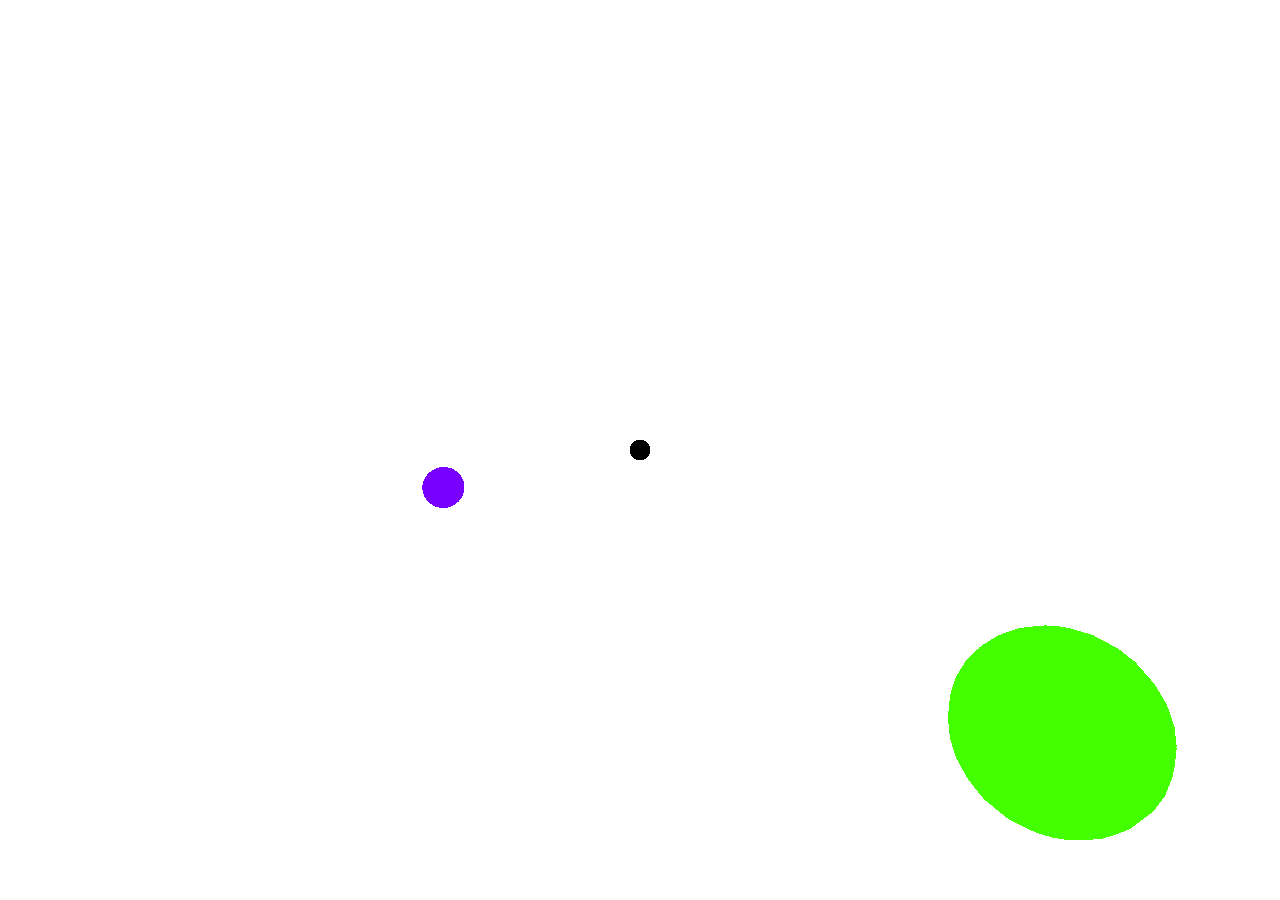
<file: p5/My practice/3D Planets/index.html>
<!DOCTYPE html>
<html lang="">
  <head>
    <meta charset="utf-8">
    <meta name="viewport" content="width=device-width, initial-scale=1.0">
    <title>3D Planets</title>
    <style> body {padding: 0; margin: 0;} </style>
    <script src="../../p5.min.js"></script>
    <script src="../../addons/p5.dom.min.js"></script>
    <script src="../../addons/p5.sound.min.js"></script>
    <script src="planets3d.js"></script>
  </head>
  <body>
  </body>
</html>
</file>
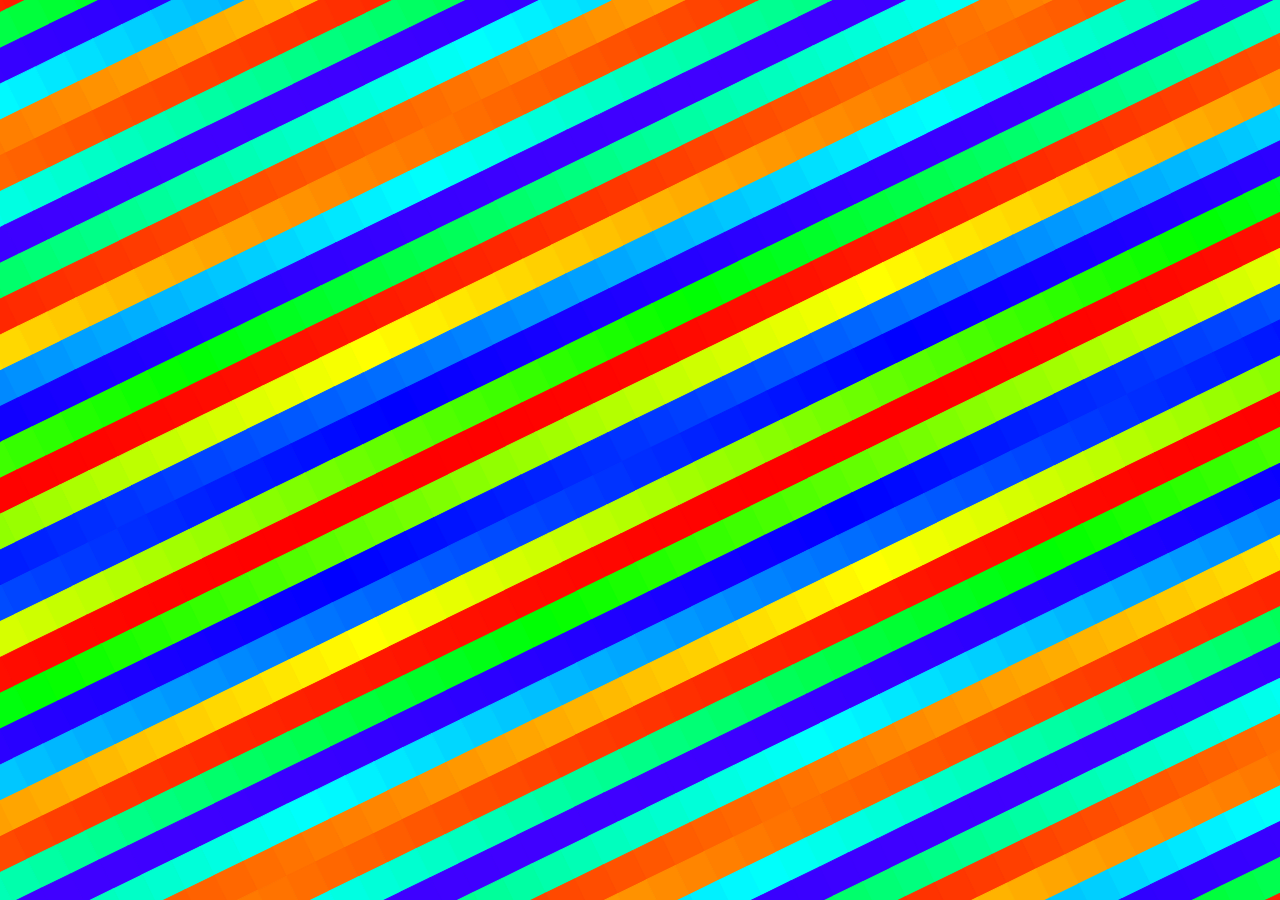
<file: p5/My practice/Headache/index.html>
<!DOCTYPE html>
<html lang="">
  <head>
    <meta charset="utf-8">
    <meta name="viewport" content="width=device-width, initial-scale=1.0">
    <title>p5.js example</title>
    <style> body {padding: 0; margin: 0;} </style>
    <script src="../../p5.min.js"></script>
    <script src="../../addons/p5.dom.min.js"></script>
    <script src="../../addons/p5.sound.min.js"></script>
    <script src="sketch.js"></script>
  </head>
  <body>
  </body>
</html>
</file>
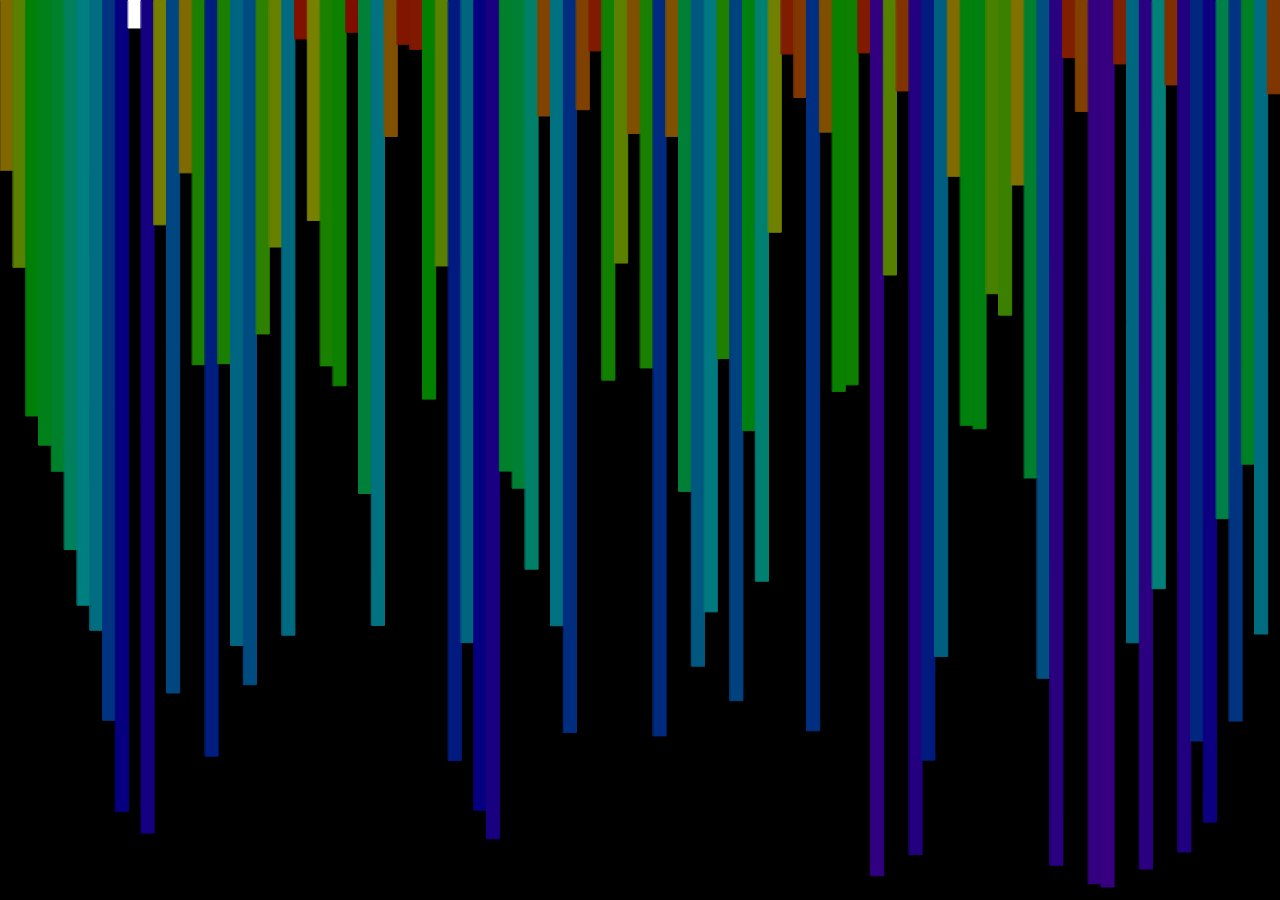
<file: p5/My practice/insertion sort/index.html>
<!DOCTYPE html>
<html lang="">
  <head>
    <meta charset="utf-8">
    <meta name="viewport" content="width=device-width, initial-scale=1.0">
    <title>Insertion Sort</title>
    <style> body {padding: 0; margin: 0;} </style>
    <script src="../../p5.min.js"></script>
    <script src="../../addons/p5.dom.min.js"></script>
    <script src="../../addons/p5.sound.min.js"></script>
    <script src="sketch.js"></script>
  </head>
  <body>
  </body>
</html>
</file>
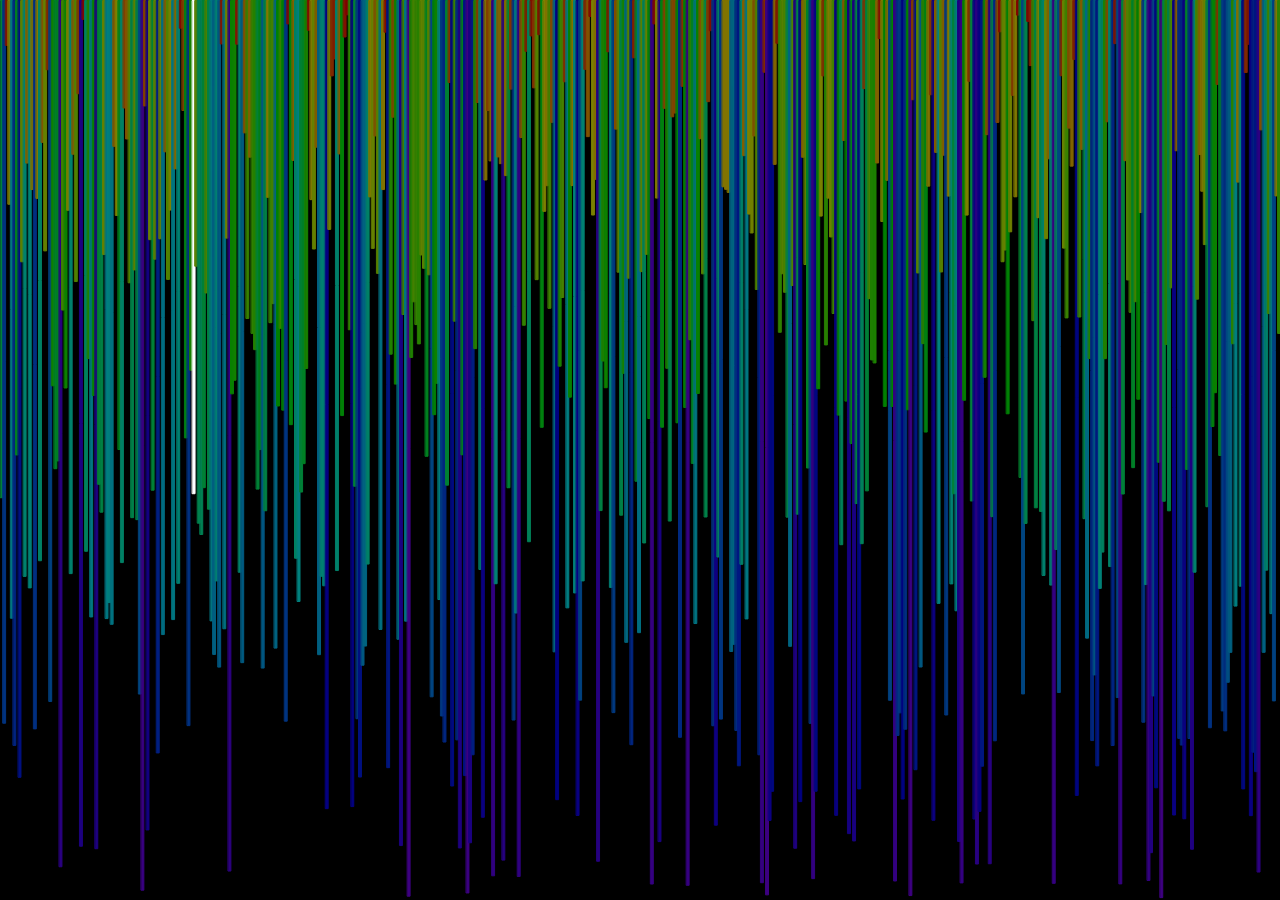
<file: p5/My practice/merge sort/index.html>
<!DOCTYPE html>
<html lang="">
  <head>
    <meta charset="utf-8">
    <meta name="viewport" content="width=device-width, initial-scale=1.0">
    <title>Merge Sort</title>
    <style> body {padding: 0; margin: 0;} </style>
    <script src="../../p5.min.js"></script>
    <script src="../../addons/p5.dom.min.js"></script>
    <script src="../../addons/p5.sound.min.js"></script>
    <script src="sketch.js"></script>
  </head>
  <body>
  </body>
</html>
</file>
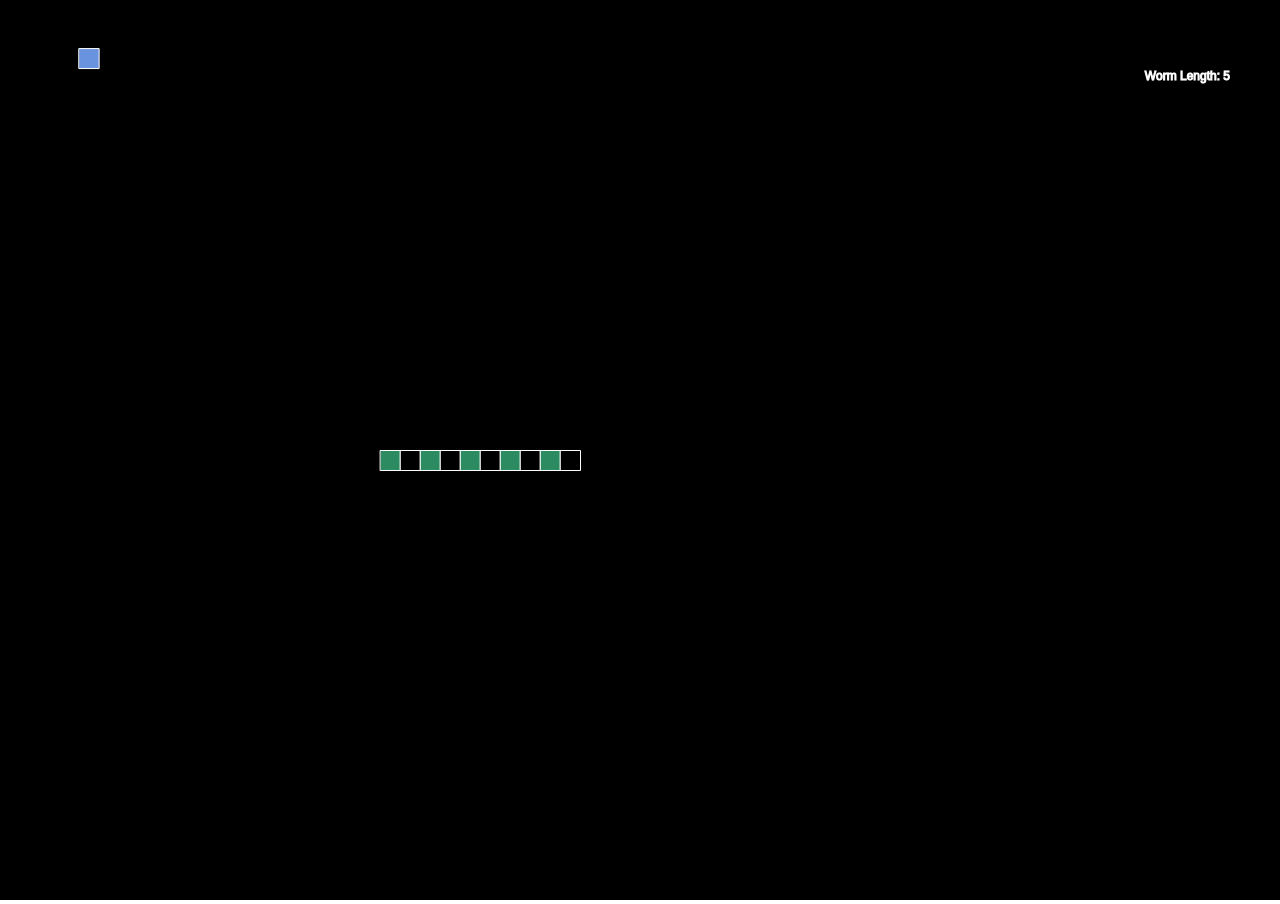
<file: p5/My practice/snake/index.html>
<!DOCTYPE html>
<html lang="">
  <head>
    <meta charset="utf-8">
    <meta name="viewport" content="width=device-width, initial-scale=1.0">
    <title>Auto Snake</title>
    <style> body {padding: 0; margin: 0;} </style>
    <script src="../../p5.min.js"></script>
    <script src="../../addons/p5.dom.min.js"></script>
    <script src="../../addons/p5.sound.min.js"></script>
    <script src="snake.js"></script>
  </head>
  <body>
  </body>
</html>
</file>
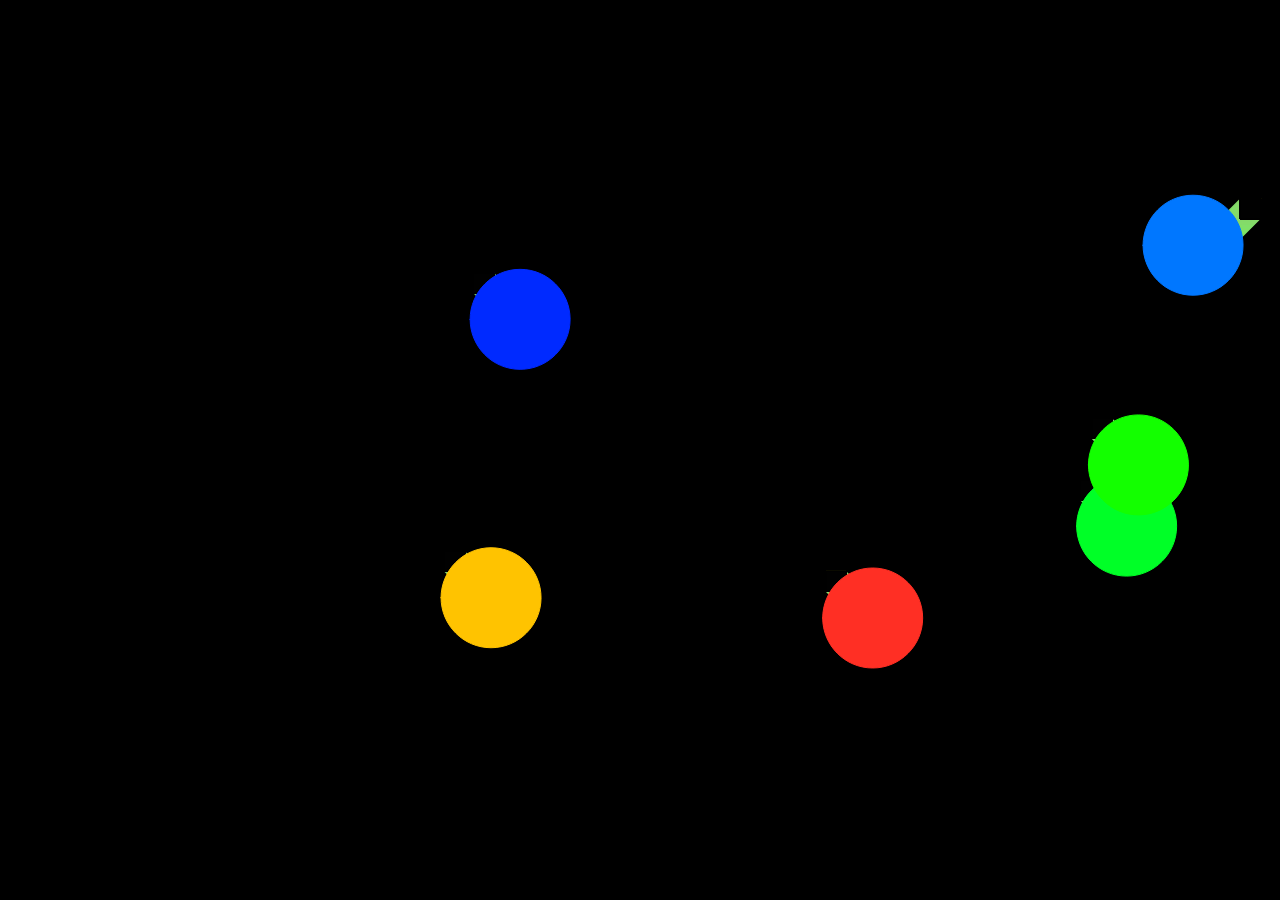
<file: p5/My practice/Trails/index.html>
<!DOCTYPE html>
<html lang="">
  <head>
    <meta charset="utf-8">
    <meta name="viewport" content="width=device-width, initial-scale=1.0">
    <title>Trails</title>
    <style> body {padding: 0; margin: 0;} </style>
    <script src="../../p5.min.js"></script>
    <script src="../../addons/p5.dom.min.js"></script>
    <script src="../../addons/p5.sound.min.js"></script>
    <script src="sketch.js"></script>
  </head>
  <body>
  </body>
</html>
</file>
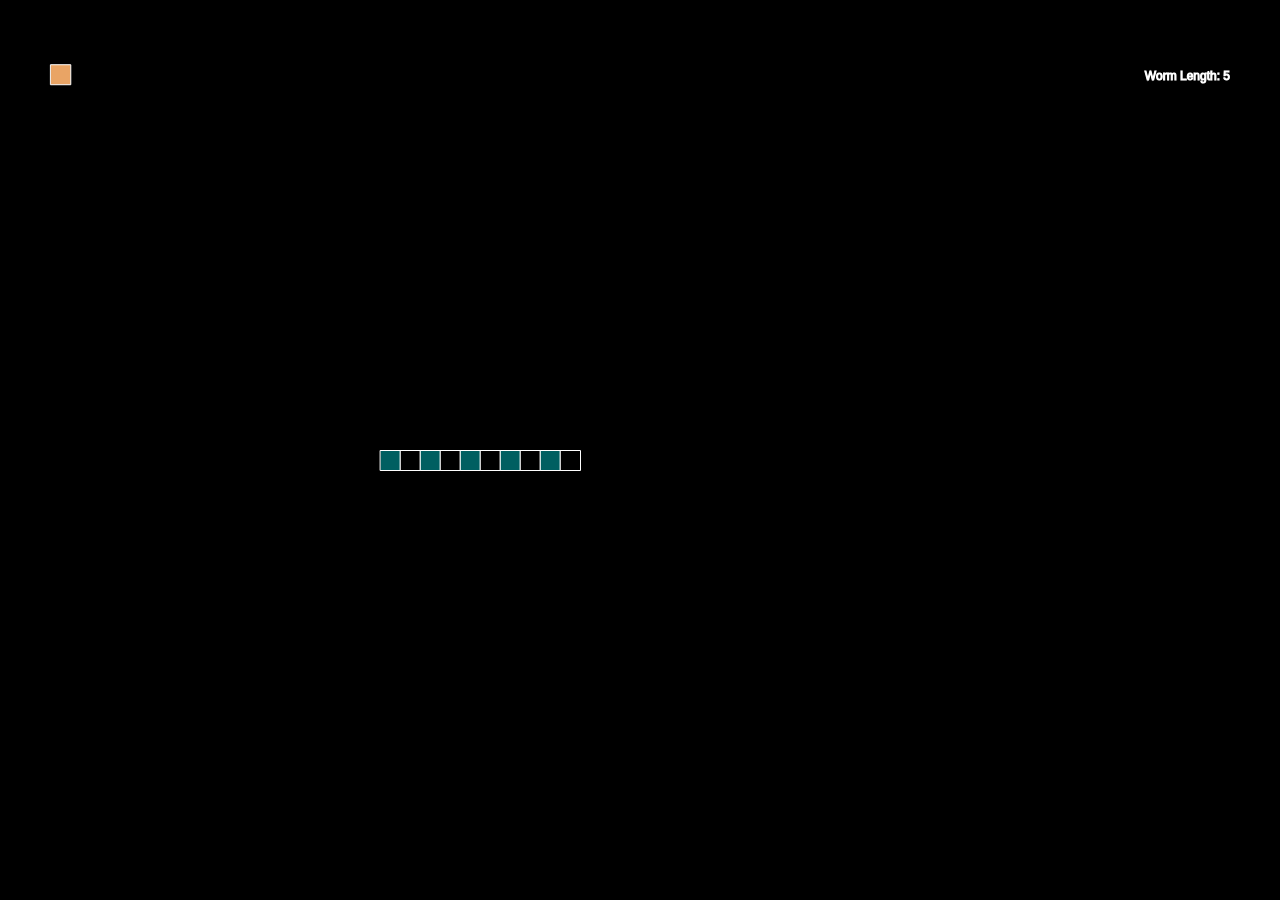
<file: p5/practice/snake/index.html>
<!DOCTYPE html>
<html lang="">
  <head>
    <meta charset="utf-8">
    <meta name="viewport" content="width=device-width, initial-scale=1.0">
    <title>p5.js example</title>
    <style> body {padding: 0; margin: 0;} </style>
    <script src="../../p5.min.js"></script>
    <script src="../../addons/p5.dom.min.js"></script>
    <script src="../../addons/p5.sound.min.js"></script>
    <script src="snake.js"></script>
  </head>
  <body>
  </body>
</html>
</file>
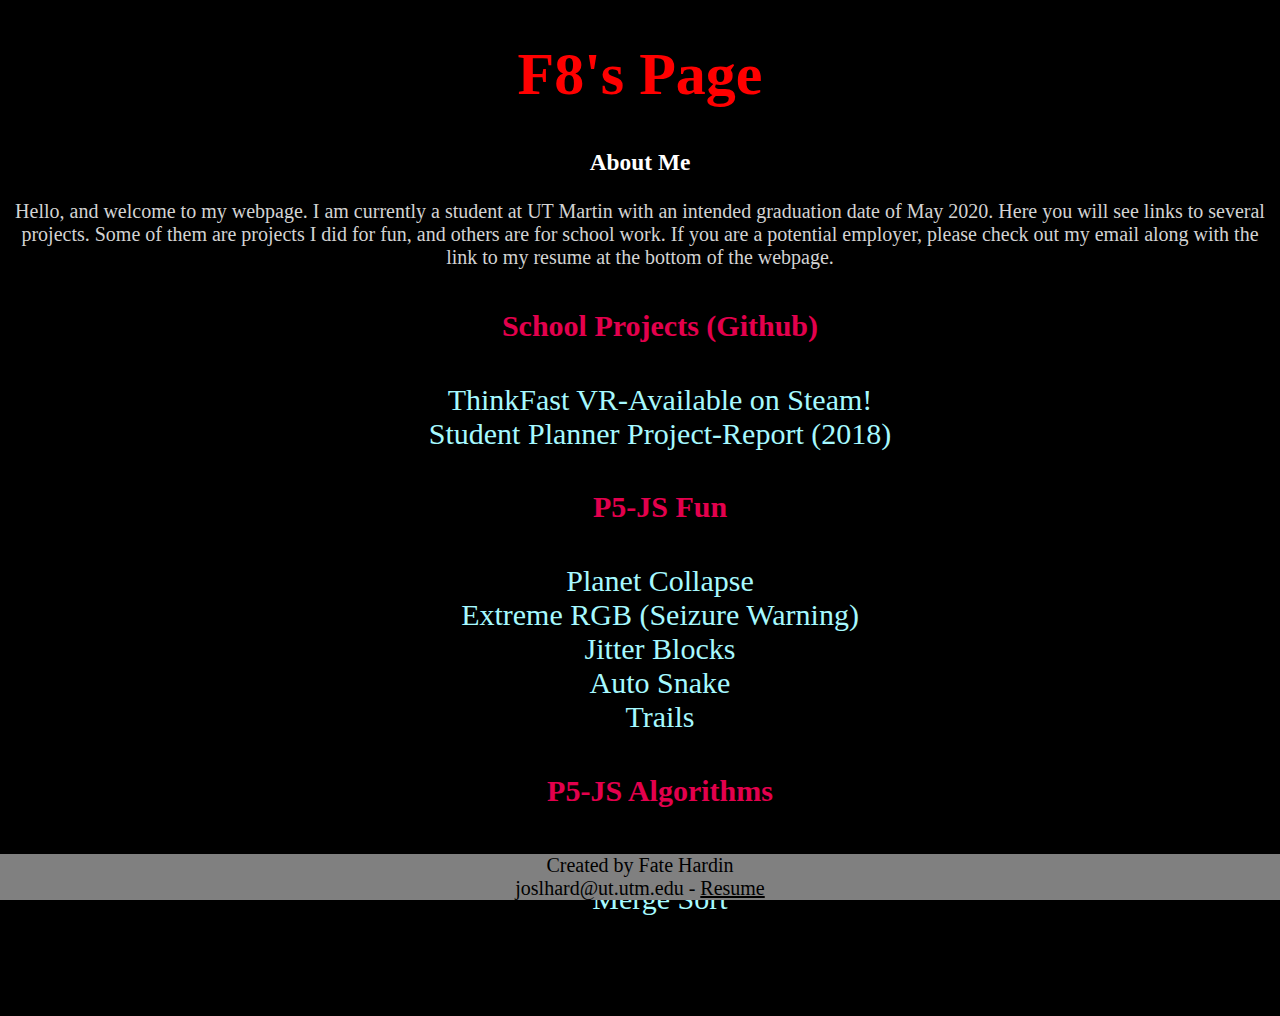
<file: webpage.html>
<!DOCTYPE html>

<html style="background-color: black;  color: white; font-family: Candara; font-size: 20px">
<title>F8's Page</title>
<meta name="viewport" content="width=device-width, initial-scale=1" />
<style>
    ul {
        list-style-type: none;
    }

    li {
        font-size: 2vw;
    }

    a {
        color: #A6F9FF;
        text-decoration: none;
    }

    h4 {
        color: #E3004D;
        font-size: 2.5vw;
        text-align: center;
    }

    .grid-container {
        display: grid;
        justify-content: center;
        grid-template-columns: auto auto auto;
        grid-template-rows: auto;
        grid-gap: auto;
        background-color: black;
        padding: auto;
    }

    .grid-container > div {
        background-color: black;
        text-align: center;
        padding: auto;
        font-size: auto;
    }

    .footer {
        position: fixed;
        left: 0;
        bottom: 0;
        width: 100%;
        background-color: gray;
        color: black;
        text-align: center;
    }

    .item1 {
        grid-column: 1/4;
    }
</style>

<h1 style="font-size: 3em; color: red" align="center">F8's Page</h1>

<div id="container" class="grid-container">
    <div class="item1">
        <h3>About Me</h3>
        <p style="color: lightgray; font-size: ;">
            Hello, and welcome to my webpage. I am currently a student at UT Martin with an intended graduation date of May 2020. Here you will see links to several projects. Some of them are projects I did for fun, and others are for school work. If you are a potential employer, please check out my email along with the link to my resume at the bottom of the webpage.
        </p>
    </div>
    
    <div>
        <ul>
            <h4>School Projects (Github)</h4>
            <li><a target="_self" href="https://fhardin27.github.io/P5-JS-Practice/other/thinkfastSlides.pdf">ThinkFast VR-</a><a target="_self" href="https://store.steampowered.com/app/1296370/ThinkFast/">Available on Steam!</a></li>
            <li><a target="_self" href="https://github.com/F8Hardin/Student-Planner-Project">Student Planner Project<a>-<a targer="_self" href="https://github.com/F8Hardin/Student-Planner-Project/blob/master/project2018.pdf">Report (2018)</a></li>
        </ul>
    </div>

    <div>
        <ul>
            <h4>P5-JS Fun</h4>
            <li><a target="_self" href="https://fhardin27.github.io/P5-JS-Practice/p5/My-GitPages-Site/3D%20Planets/index.html">Planet Collapse</a></li>
            <li><a target="_self" href="https://fhardin27.github.io/P5-JS-Practice/p5/My-GitPages-Site/Headache">Extreme RGB (Seizure Warning)</a></li>
            <li><a target="_self" href="https://fhardin27.github.io/P5-JS-Practice/p5/My-GitPages-Site/jitter%20blocks/index.html">Jitter Blocks</a></li>
            <li><a target="_self" href="https://fhardin27.github.io/P5-JS-Practice/p5/My-GitPages-Site/snake/index.html">Auto Snake</a></li>
            <li><a target="_self" href="https://fhardin27.github.io/P5-JS-Practice/p5/My-GitPages-Site/Trails/index.html">Trails</a></li>
        </ul>
    </div>

    <div>
        <ul>
            <h4>P5-JS Algorithms</h4>
            <li><a target="_self" href="https://fhardin27.github.io/P5-JS-Practice/p5/My-GitPages-Site/insertion%20sort/index.html">Insertion Sort</a></li>
            <li><a target="_self" href="https://fhardin27.github.io/P5-JS-Practice/p5/My-GitPages-Site/merge%20sort/index.html">Merge Sort</a></li>
        </ul>
    </div>
</div>

<div class="footer">
    Created by Fate Hardin
    <br />joslhard@ut.utm.edu - <a style="text-decoration: underline; color: black" target="_self" href="https://fhardin27.github.io/P5-JS-Practice/other/Resume.pdf">Resume</a>
</div>

<script>
    function updateWindow(){
        if (window.innerWidth < 1400){
            container = document.getElementById("container");
            container.style.display = "block";
            container.style.marginBottom = "100px";
            l = document.getElementsByClassName("item1");

            h4 = document.getElementsByTagName("h4");
            for (let i = 0; i < h4.length; i++){                
                h4[i].style.fontSize = "30px";
            }

            listEl = document.getElementsByTagName("li");
            for (let i = 0; i < listEl.length; i++){
                listEl[i].style.fontSize = "30px";
            }
        }
        else{
            container = document.getElementById("container");
            container.style.display = "grid";
            container.style.marginBottom = 0;
            l = document.getElementsByClassName("item1");
            l[0].style.gridColumn = 1/4;

            h4 = document.getElementsByTagName("h4");
            for (let i = 0; i < h4.length; i++){               
                h4[i].style.fontSize = "2.5vw";
            }

            listEl = document.getElementsByTagName("li");
            for (let i = 0; i < listEl.length; i++){
                listEl[i].style.fontSize = "2vw";
            }
        }
    }
    window.addEventListener("resize", updateWindow);
    updateWindow();
</script>
</html>
</file>
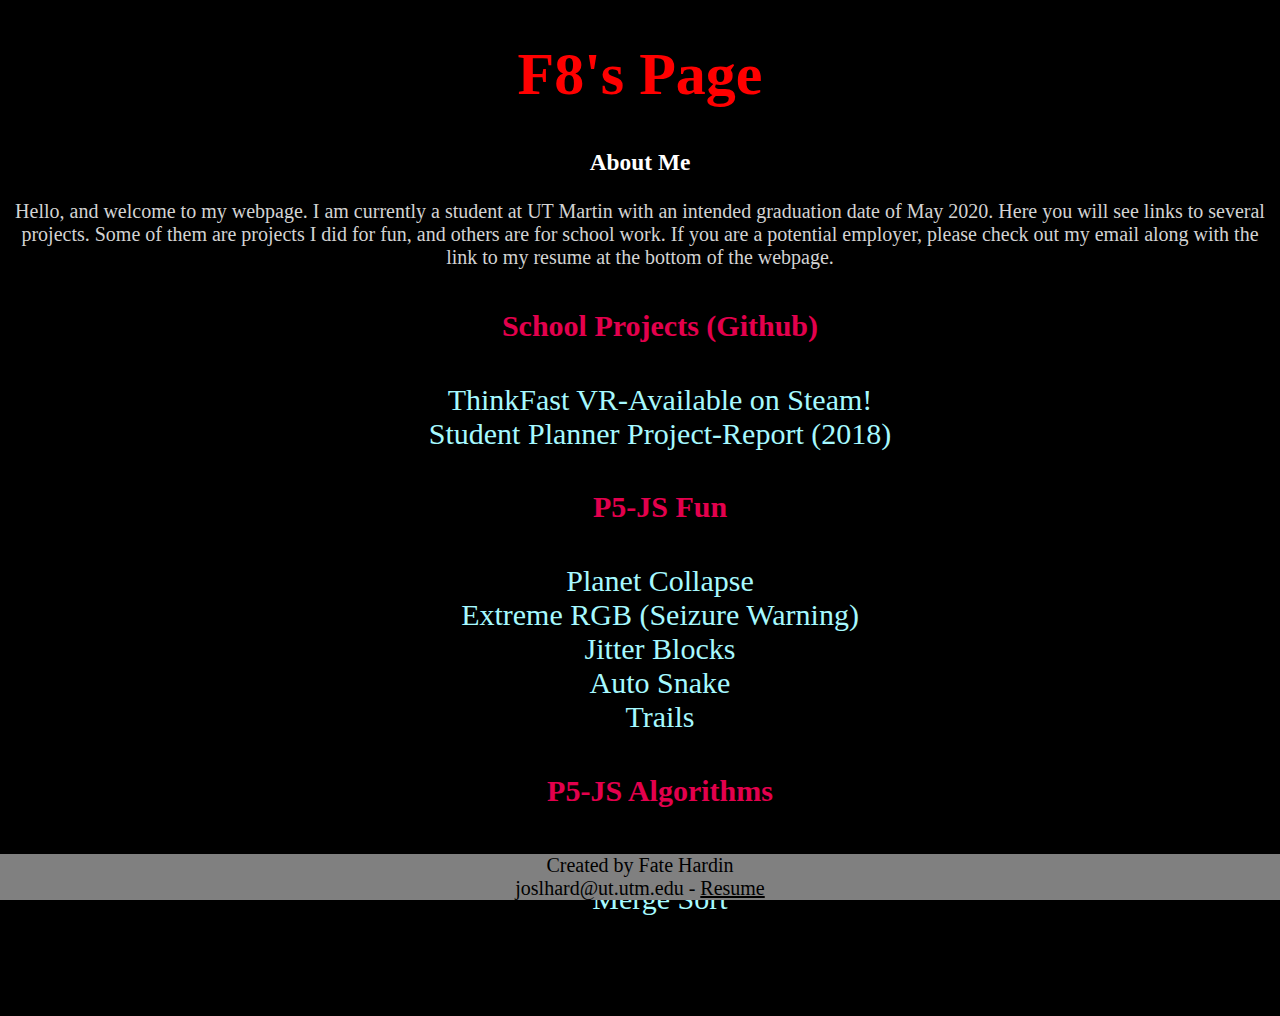
<file: webpage_OG.html>
<!DOCTYPE html>

<html style="background-color: black;  color: white; font-family: Candara; font-size: 20px">
<title>F8's Page</title>
<meta name="viewport" content="width=device-width, initial-scale=1" />
<style>
    ul {
        list-style-type: none;
    }

    li {
        font-size: 2vw;
    }

    a {
        color: #A6F9FF;
        text-decoration: none;
    }

    h4 {
        color: #E3004D;
        font-size: 2.5vw;
        text-align: center;
    }

    .grid-container {
        display: grid;
        justify-content: center;
        grid-template-columns: auto auto auto;
        grid-template-rows: auto;
        grid-gap: auto;
        background-color: black;
        padding: auto;
    }

    .grid-container > div {
        background-color: black;
        text-align: center;
        padding: auto;
        font-size: auto;
    }

    .footer {
        position: fixed;
        left: 0;
        bottom: 0;
        width: 100%;
        background-color: gray;
        color: black;
        text-align: center;
    }

    .item1 {
        grid-column: 1/4;
    }
</style>

<h1 style="font-size: 3em; color: red" align="center">F8's Page</h1>

<div id="container" class="grid-container">
    <div class="item1">
        <h3>About Me</h3>
        <p style="color: lightgray; font-size: ;">
            Hello, and welcome to my webpage. I am currently a student at UT Martin with an intended graduation date of May 2020. Here you will see links to several projects. Some of them are projects I did for fun, and others are for school work. If you are a potential employer, please check out my email along with the link to my resume at the bottom of the webpage.
        </p>
    </div>
    
    <div>
        <ul>
            <h4>School Projects (Github)</h4>
            <li><a target="_self" href="https://fhardin27.github.io/P5-JS-Practice/other/thinkfastSlides.pdf">ThinkFast VR-</a><a target="_self" href="https://store.steampowered.com/app/1296370/ThinkFast/">Available on Steam!</a></li>
            <li><a target="_self" href="https://github.com/F8Hardin/Student-Planner-Project">Student Planner Project<a>-<a targer="_self" href="https://github.com/F8Hardin/Student-Planner-Project/blob/master/project2018.pdf">Report (2018)</a></li>
        </ul>
    </div>

    <div>
        <ul>
            <h4>P5-JS Fun</h4>
            <li><a target="_self" href="https://fhardin27.github.io/P5-JS-Practice/p5/My%20practice/3D%20Planets/index.html">Planet Collapse</a></li>
            <li><a target="_self" href="https://fhardin27.github.io/P5-JS-Practice/p5/My%20practice/Headache">Extreme RGB (Seizure Warning)</a></li>
            <li><a target="_self" href="https://fhardin27.github.io/P5-JS-Practice/p5/My%20practice/jitter%20blocks/index.html">Jitter Blocks</a></li>
            <li><a target="_self" href="https://fhardin27.github.io/P5-JS-Practice/p5/My%20practice/snake/index.html">Auto Snake</a></li>
            <li><a target="_self" href="https://fhardin27.github.io/P5-JS-Practice/p5/My%20practice/Trails/index.html">Trails</a></li>
        </ul>
    </div>

    <div>
        <ul>
            <h4>P5-JS Algorithms</h4>
            <li><a target="_self" href="https://fhardin27.github.io/P5-JS-Practice/p5/My%20practice/insertion%20sort/index.html">Insertion Sort</a></li>
            <li><a target="_self" href="https://fhardin27.github.io/P5-JS-Practice/p5/My%20practice/merge%20sort/index.html">Merge Sort</a></li>
        </ul>
    </div>
</div>

<div class="footer">
    Created by Fate Hardin
    <br />joslhard@ut.utm.edu - <a style="text-decoration: underline; color: black" target="_self" href="https://fhardin27.github.io/P5-JS-Practice/other/Resume.pdf">Resume</a>
</div>

<script>
    function updateWindow(){
        if (window.innerWidth < 1400){
            container = document.getElementById("container");
            container.style.display = "block";
            container.style.marginBottom = "100px";
            l = document.getElementsByClassName("item1");

            h4 = document.getElementsByTagName("h4");
            for (let i = 0; i < h4.length; i++){                
                h4[i].style.fontSize = "30px";
            }

            listEl = document.getElementsByTagName("li");
            for (let i = 0; i < listEl.length; i++){
                listEl[i].style.fontSize = "30px";
            }
        }
        else{
            container = document.getElementById("container");
            container.style.display = "grid";
            container.style.marginBottom = 0;
            l = document.getElementsByClassName("item1");
            l[0].style.gridColumn = 1/4;

            h4 = document.getElementsByTagName("h4");
            for (let i = 0; i < h4.length; i++){               
                h4[i].style.fontSize = "2.5vw";
            }

            listEl = document.getElementsByTagName("li");
            for (let i = 0; i < listEl.length; i++){
                listEl[i].style.fontSize = "2vw";
            }
        }
    }
    window.addEventListener("resize", updateWindow);
    updateWindow();
</script>
</html>
</file>
